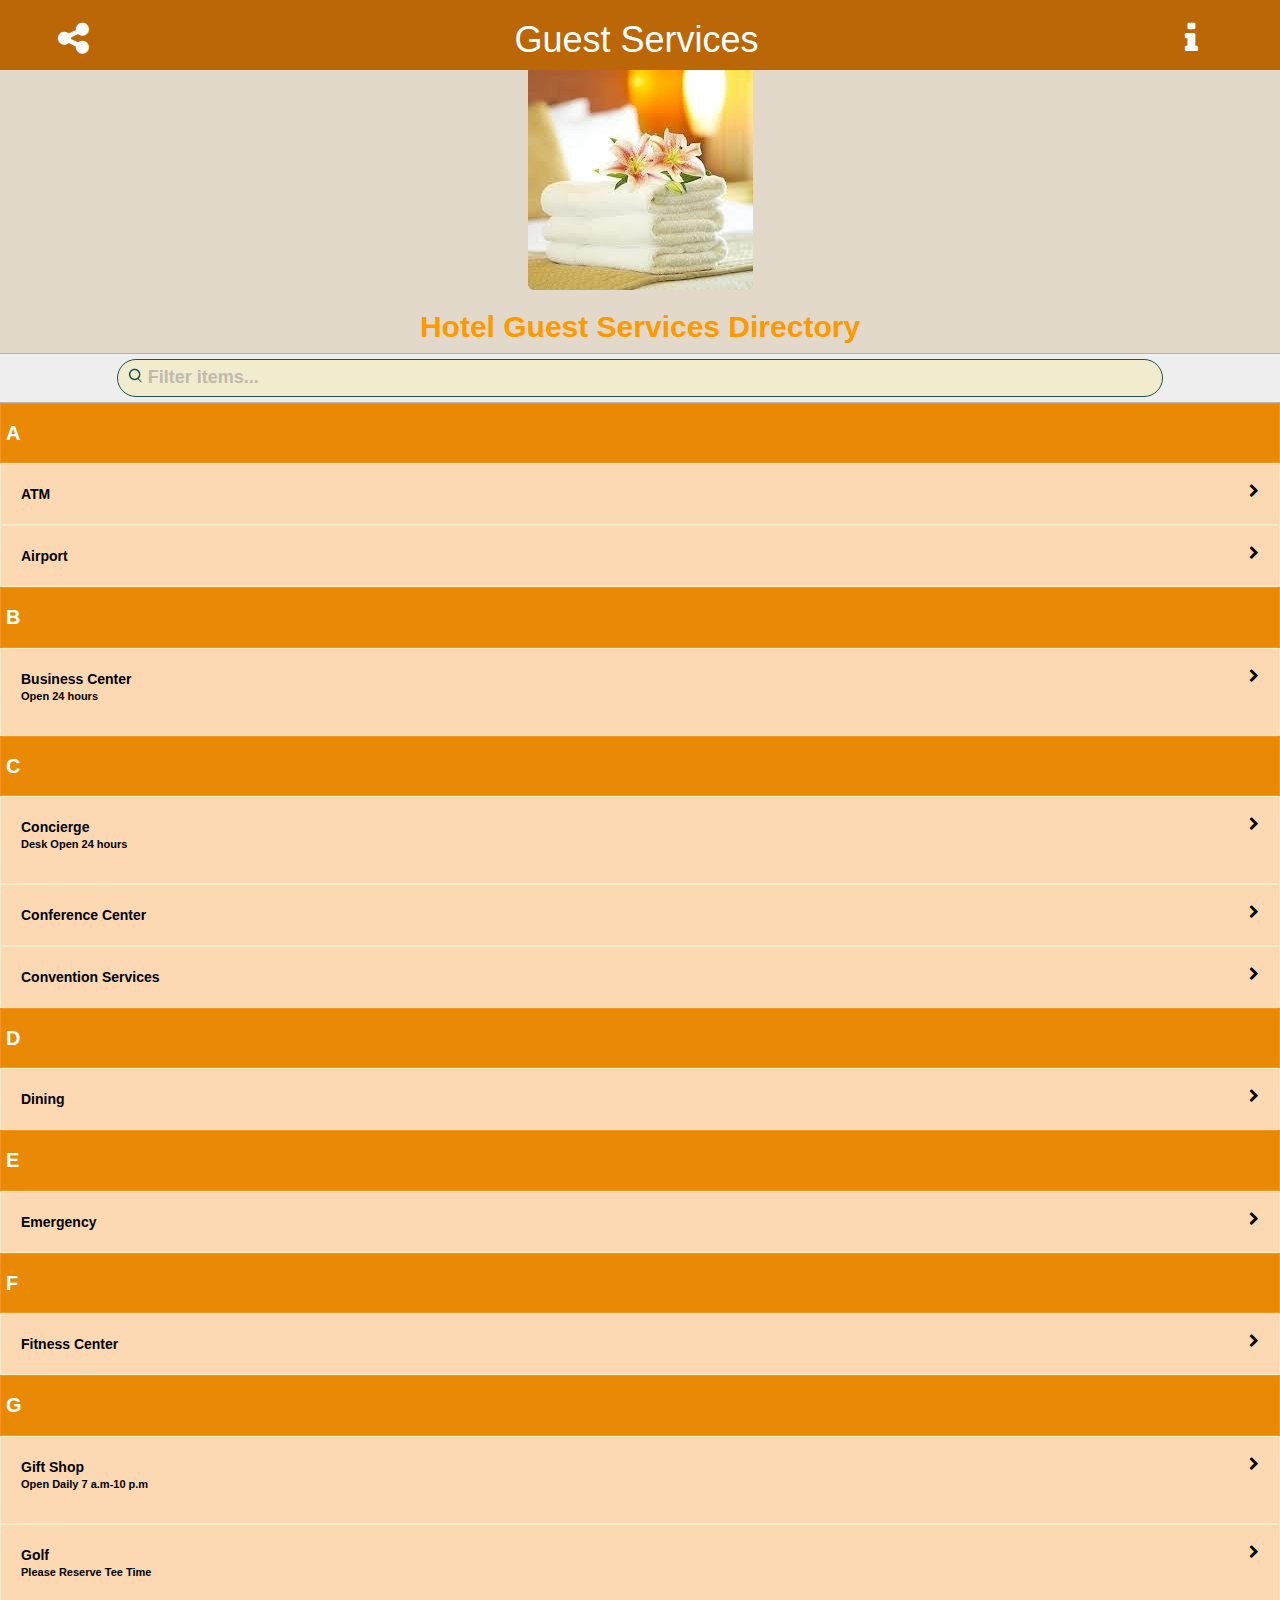
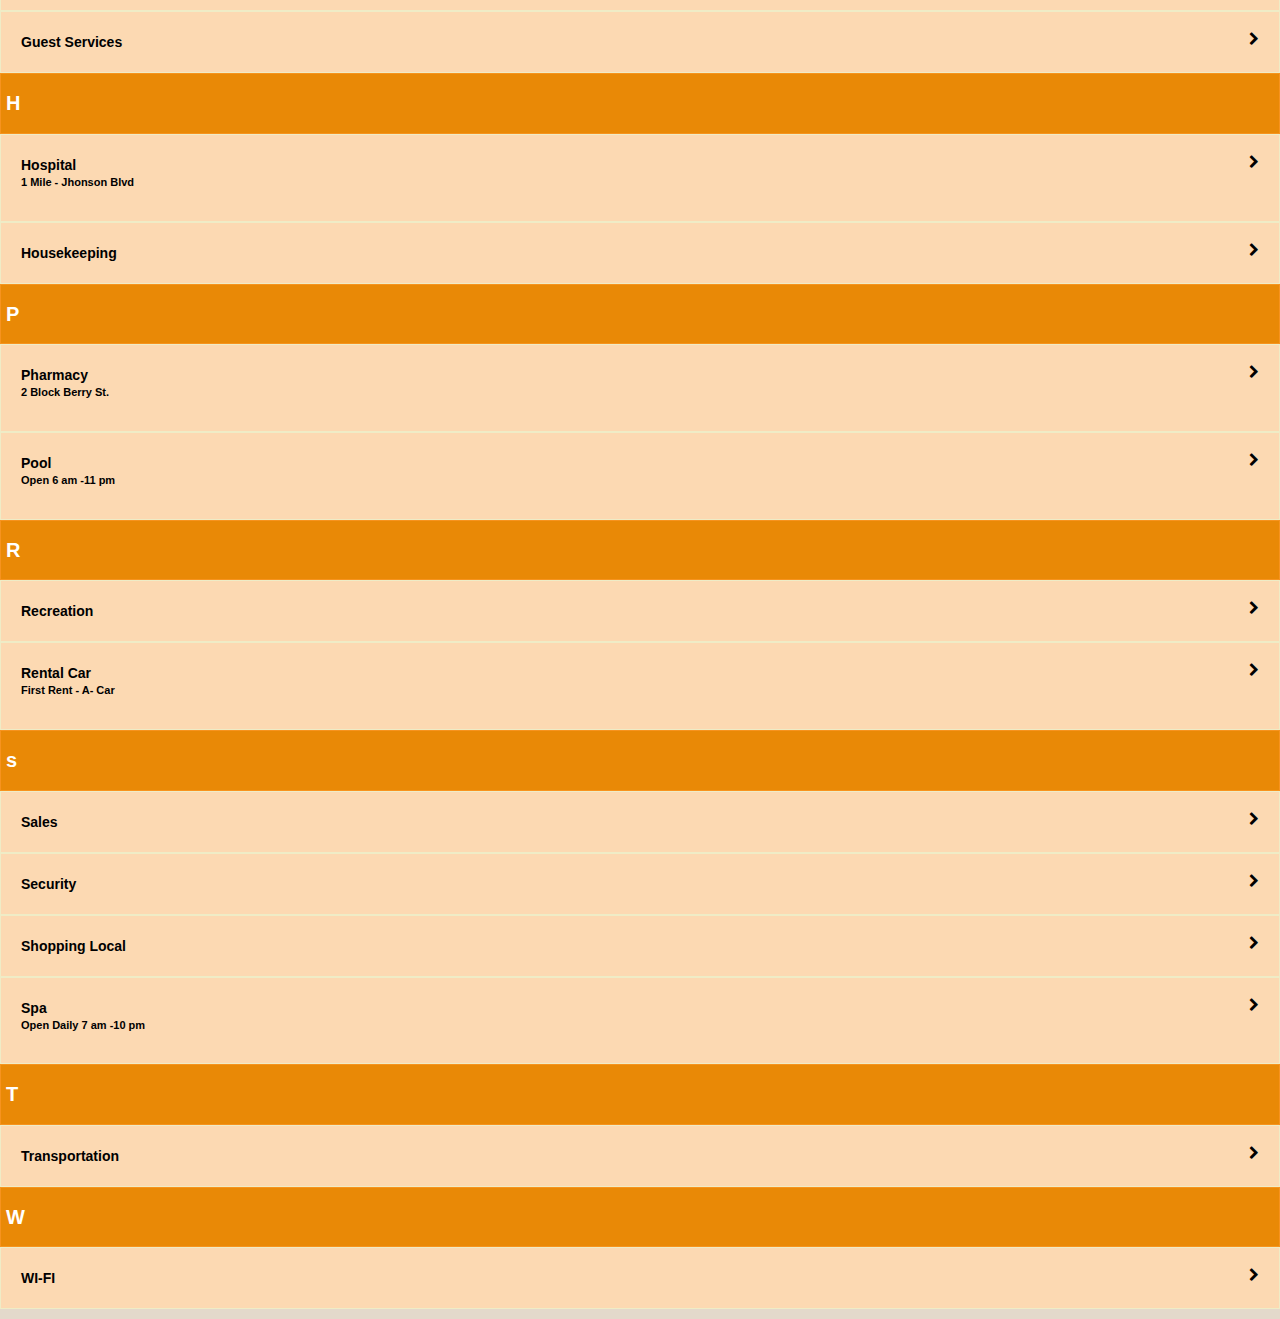
<file: index.html>
<!DOCTYPE html>
<html lang="en">
  <head>
    <meta charset="utf-8">
    <meta http-equiv="X-UA-Compatible" content="IE=edge">
    <meta name="viewport" content="width=device-width, initial-scale=1">
	<title>Phone App</title>

	 <link href="css/bootstrap.min.css" rel="stylesheet">
    <link rel="stylesheet" type="text/css" href="css/font-awesome.min.css">
    <link rel="stylesheet" href="http://yui.yahooapis.com/pure/0.6.0/pure-min.css">
    <link rel="stylesheet" type="text/css" href="css/styles.css">

</head>
<body>
<div class="section navbar-fixed-top headerBackground">
      <div class="container">
        <div class="row">
          <div class="col-md-12">
            <h1 class="text-center iconHover"><a  href="#"><i class="fa fa-share-alt pull-left"></i></a>Guest Services<a href="#"><i class="fa fa-info pull-right"></i></a></h1>
          </div>
        </div>
      </div>
    </div>
    <div class="section picImageSection">
      <div class="container">
        <div class="row">
          <div class="col-md-12">
            <img src="images/flower.jpg"
            class="center-block img-responsive img-rounded margin">
          </div>
        </div>
      </div>
    </div>
    <div class="section">
      <div class="container">
        <div class="row">
          <div class="col-md-12 text-center strongText">
            <h2><strong>Hotel Guest Services Directory</strong></h2>
          </div>
        </div>
      </div>
    </div>
    <div class="section">
      <div>
        <div class="row">
          <div class="col-md-12 text-center yourSearch">
            <form class="searchbox" action="">
              <input type="search" placeholder="Filter items...">
            </form>
          </div>
        </div>
      </div>
    </div>
    <div class="section">
      <div>
        <div class="row">
          <div class="col-md-12 listHoverEffects">
            <ul>
              <li class="mainStyleList">A</li>
              <a href="atm.html"><li class="normalListStyle" id="atm" >ATM<i class="fa fa-chevron-right pull-right"></i></li></a>
              <a href="airport.html"><li class="normalListStyle">Airport<i class="fa fa-chevron-right pull-right"></i></li></a>

              <li class="mainStyleList">B</li>
              <a href="#"><li class="normalListStyle">Business Center  <i class="fa fa-chevron-right pull-right"></i><p style="font-size:11px">Open 24 hours</p></li></a>
            
              <li class="mainStyleList">C</li>
              <a href="#"><li class="normalListStyle">Concierge<i class="fa fa-chevron-right pull-right"></i><p style="font-size:11px">Desk Open 24 hours</p></li></a>
              <a href="#"><li class="normalListStyle">Conference Center<i class="fa fa-chevron-right pull-right"></i></li></a>
              <a href="#"><li class="normalListStyle">Convention Services<i class="fa fa-chevron-right pull-right"></i></li></a>

              <li class="mainStyleList">D</li>
              <a href="#"><li class="normalListStyle">Dining<i class="fa fa-chevron-right pull-right"></i></li></a>
			 
			   <li class="mainStyleList">E</li>
              <a href="#"><li class="normalListStyle">Emergency<i class="fa fa-chevron-right pull-right"></i></li></a>
			   
			   <li class="mainStyleList">F</li>
              <a href="#"><li class="normalListStyle">Fitness Center<i class="fa fa-chevron-right pull-right"></i></li></a>
			 
			 <li class="mainStyleList">G</li>
              <a href="#"><li class="normalListStyle">Gift Shop<i class="fa fa-chevron-right pull-right"></i><p style="font-size:11px">Open Daily 7 a.m-10 p.m</p></li></a>
              <a href="#"><li class="normalListStyle"> Golf<i class="fa fa-chevron-right pull-right"></i><p style="font-size:11px">Please Reserve Tee Time</p></li></a>
              <a href="#"><li class="normalListStyle">Guest Services<i class="fa fa-chevron-right pull-right"></i></li></a>
             
			   <li class="mainStyleList">H</li>
              <a href="#"><li class="normalListStyle">Hospital<i class="fa fa-chevron-right pull-right"></i><p style="font-size:11px">1 Mile - Jhonson Blvd </p></li></a>
              <a href="#"><li class="normalListStyle">Housekeeping<i class="fa fa-chevron-right pull-right"></i></li></a>
              
			  <li class="mainStyleList">P</li>
              <a href="#"><li class="normalListStyle">Pharmacy<i class="fa fa-chevron-right pull-right"></i><p style="font-size:11px">2 Block Berry St.</p></li></a>
              <a href="#"><li class="normalListStyle">Pool<i class="fa fa-chevron-right pull-right"></i><p style="font-size:11px">Open 6 am -11 pm</p></li></a>
              
			  <li class="mainStyleList">R</li>
              <a href="#"><li class="normalListStyle">Recreation<i class="fa fa-chevron-right pull-right"></i></li></a>
              <a href="#"><li class="normalListStyle">Rental Car<i class="fa fa-chevron-right pull-right"></i><p style="font-size:11px">First Rent - A- Car</p></li></a>
            
			<li class="mainStyleList">s</li>
              <a href="#"><li class="normalListStyle">Sales<i class="fa fa-chevron-right pull-right"></i></li></a>
              <a href="#"><li class="normalListStyle">Security<i class="fa fa-chevron-right pull-right"></i></li></a>
              <a href="#"><li class="normalListStyle">Shopping Local<i class="fa fa-chevron-right pull-right"></i></li></a>
			  <a href="#"><li class="normalListStyle">Spa<i class="fa fa-chevron-right pull-right"></i><p style="font-size:11px">Open Daily 7 am -10 pm</p></li></a>

			  <li class="mainStyleList">T</li>
              <a href="#"><li class="normalListStyle">Transportation<i class="fa fa-chevron-right pull-right"></i></li></a>

			  <li class="mainStyleList">W</li>
              <a href="#"><li class="normalListStyle">WI-FI<i class="fa fa-chevron-right pull-right"></i></li></a>





            </ul>
            
          </div>
        </div>
      </div>
    </div>



	<!--<script src="http://code.jquery.com/jquery-1.11.0.min.js"></script>-->
    <script src="js/jquery-2.1.4.js"></script>
    <script type="text/javascript" src="js/bootstrap.min.js"></script>
    
     <script type="text/javascript" src="js/jquery-2.0.3.min.js"></script>
     <script src="http://www.parsecdn.com/js/parse-1.2.8.min.js"></script>
	 
</body>
</html>
</file>
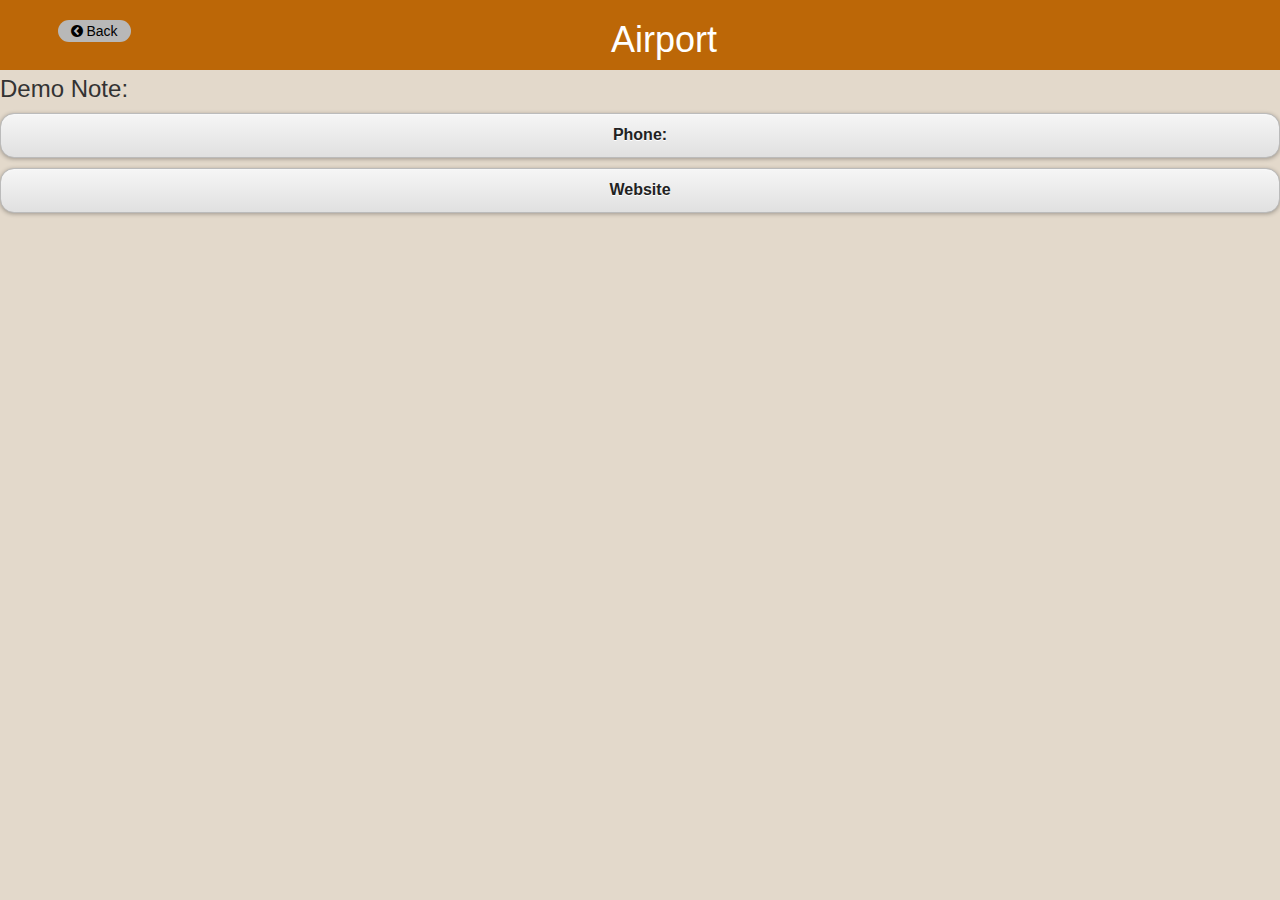
<file: airport.html>
<!DOCTYPE html>
<html lang="en">
  <head>
    <meta charset="utf-8">
    <meta http-equiv="X-UA-Compatible" content="IE=edge">
    <meta name="viewport" content="width=device-width, initial-scale=1">
	<title>Phone App</title>

	 <link href="css/bootstrap.min.css" rel="stylesheet">
    <link rel="stylesheet" type="text/css" href="css/font-awesome.min.css">
    <link rel="stylesheet" href="http://yui.yahooapis.com/pure/0.6.0/pure-min.css">
    <link rel="stylesheet" type="text/css" href="css/styles.css">
    <link rel="stylesheet" type="text/css" href="css/pumpkin.min.css">
	<link rel="stylesheet" type="text/css" href="css/jquery.mobile.min.css">
    <link rel="stylesheet" type="text/css" href="css/jqmapp.css"> 
</head>
<body onload="myFunction()">
<div class="section navbar-fixed-top headerBackground">
      <div class="container">
        <div class="row">
          <div class="col-md-12">
            <h1 class="text-center backIconHover"><a class="btn pull-left" href="index.html"><i class="fa fa-chevron-circle-left"></i> Back</a>Airport</h1>
          </div>
        </div>
      </div>
    </div>
   
    <div class="section">
      <div>
        <div class="row">
          <div class="col-md-12">
            <h3>Airport</h3>
			
			<img id="airportimg"  class="detail-image img-responsive img-rounded margin" >
			
            <h3>Demo Note:</h3>
            <p><div id="airportdesc"></div>

<!---You can insert detailed text on this page for instructions to and from the airport. 
class="center-block img-responsive img-rounded margin"
Suggest you email instructions to guests in advance of their arrival by attaching the QR code or link to your Hotel Guest Services Directory to the email.--></p>
<p>
   <a data-role="button" class="linkbutton ui-btn ui-shadow ui-btn-corner-all ui-btn-hover-c ui-btn-up-c" data-corners="true" data-shadow="true" data-iconshadow="true" data-wrapperels="span" data-theme="c" id="airportphone"><span class="ui-btn-inner ui-btn-corner-all"><span class="ui-btn-text" id="airportnum">Phone:
   
     </span></span></a>
   </p>
   <p>
      <a  data-role="button" class="linkbutton ui-btn ui-shadow ui-btn-corner-all ui-btn-hover-c ui-btn-up-c" target="_new" data-corners="true" data-shadow="true" data-iconshadow="true" data-wrapperels="span" data-theme="c" id="airportwebsite"><span class="ui-btn-inner ui-btn-corner-all"><span class="ui-btn-text" >
    Website</span></span></a>
   </p>
   
       
           
          </div>
        </div>
      </div>
    </div>




	<!--<script src="http://code.jquery.com/jquery-1.11.0.min.js"></script>-->
    <script src="js/jquery-2.1.4.js"></script>
    <script type="text/javascript" src="js/bootstrap.min.js"></script>
	<script src="http://www.parsecdn.com/js/parse-1.2.8.min.js"></script>
	 <script src="js/airport.js"></script>
	 
</body>
</html>
</file>
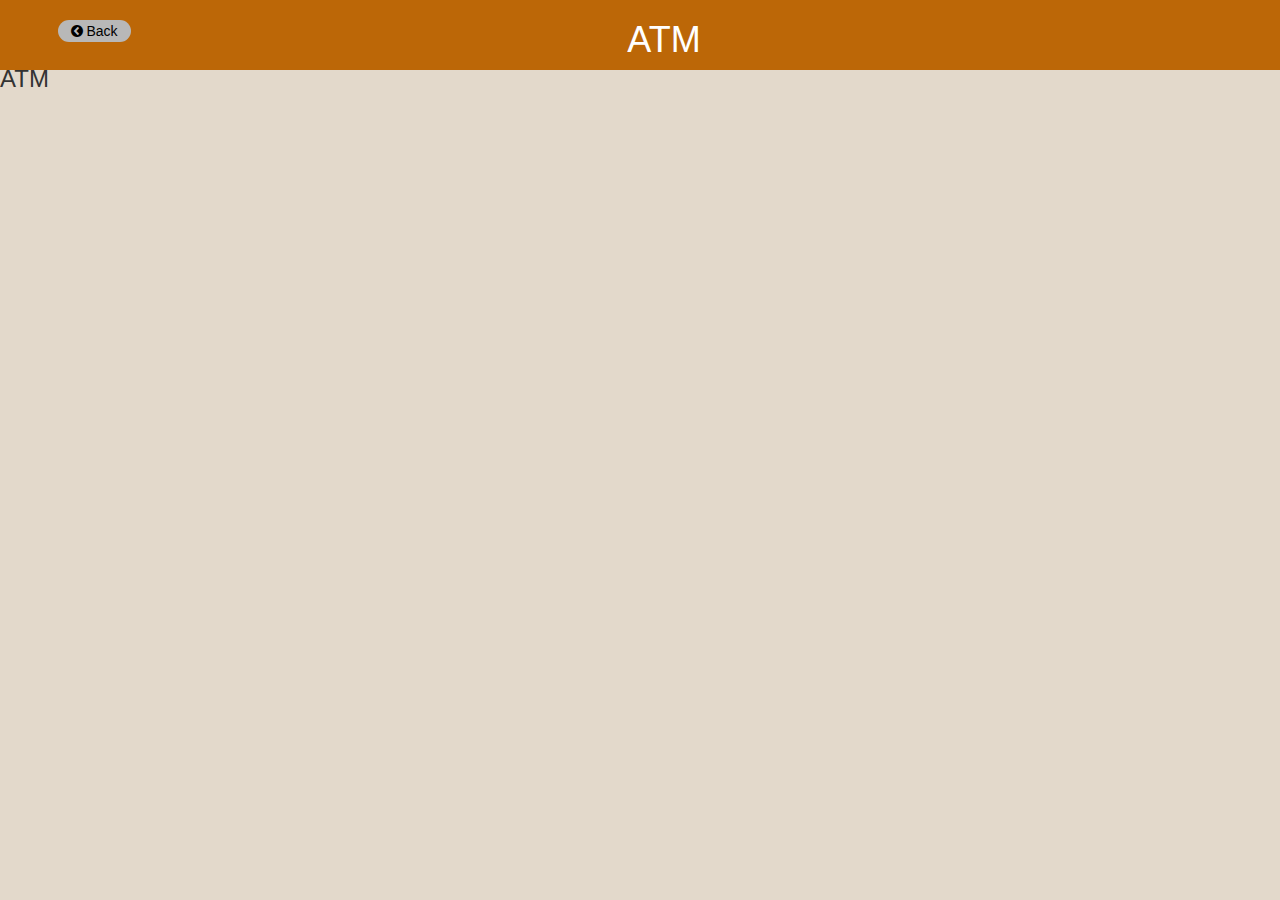
<file: atm.html>
<!DOCTYPE html>
<html lang="en">
  <head>
    <meta charset="utf-8">
    <meta http-equiv="X-UA-Compatible" content="IE=edge">
    <meta name="viewport" content="width=device-width, initial-scale=1">
	<title>Phone App</title>

	 <link href="css/bootstrap.min.css" rel="stylesheet">
    <link rel="stylesheet" type="text/css" href="css/font-awesome.min.css">
    <link rel="stylesheet" href="http://yui.yahooapis.com/pure/0.6.0/pure-min.css">
    <link rel="stylesheet" type="text/css" href="css/styles.css">

</head>
<body onload="myFunction()">
<div class="section navbar-fixed-top headerBackground">
      <div class="container">
        <div class="row">
          <div class="col-md-12">
            <h1 class="text-center backIconHover"><a class="btn pull-left" href="index.html"><i class="fa fa-chevron-circle-left"></i> Back</a>ATM</h1>
          </div>
        </div>
      </div>
    </div>
   
    <div class="section">
      <div>
        <div class="row">
          <div class="col-md-12">
           <p> <h3>ATM</h3></p>
           <!-- <p>There are two ATMs available:</p>-->
           <p><h3>ATM</h3><div id="atmdesc"></div>

<!--One in the main lobby of the Hotel by the Tour Desk and another in the Conference Center next to the Business Center.-->
                  </p>
           
          </div>
        </div>
      </div>
    </div>




	<!--<script src="http://code.jquery.com/jquery-1.11.0.min.js"></script>-->
    <script src="js/jquery-2.1.4.js"></script>
    <script type="text/javascript" src="js/bootstrap.min.js"></script>
      <script src="js/atm.js" type="text/javascript"></script>
    <script src="http://www.parsecdn.com/js/parse-1.2.8.min.js"></script>
	
</body>
</html>
</file>
<file: css/styles.css>
body{
  background-color: #e3d9cb;
  overflow-x:hidden;
}
.searchbox{
/*definint width of form element*/
   
/*centering the form element*/
    margin:0px auto;
}
input[type="search"]{
    padding:5px 0px 5px 30px;
    font-size:18px;
    color:#1f5350;
/*removing boder from search box*/
    border: 1px solid;
/*defining background image as a search symbol*/
    background-image:url("../images/download.png");
    background-repeat:no-repeat;
/*background-size*/
-webkit-background-size:15px 15px;
   -moz-background-size:15px 15px;
     -o-background-size:15px 15px;
        background-size:15px 15px;
/*positioning background image*/
    background-position:10px 8px;
/*changing background color form white*/
    background-color:#f1eccd;
    border-radius: 25px;
    width:80%;
}
/*now using placeholder property to change color of placholder text and making it consitent accross the browser by use of prefix*/
input[type="search"]::-webkit-input-placeholder{
    color:#bfbaae;
}
input[type="search"]:-moz-placeholder { /* Firefox 18- */
   color: #bfbaae;
}
input[type="search"]::-moz-placeholder {  /* Firefox 19+ */
   color: #bfbaae;
}
input[type="search"]:-ms-input-placeholder {  /* interner explorer*/
   color: #bfbaae;
}

/* List Styeles*/
ul{
  padding-left: 0;
}
ul li{
  list-style: none;
}
.mainStyleList{
  background-color: #e98906;
    border: 1px solid #f7931e;
  
  color: #ffffff;
  font-weight: bold;
  padding:15px 5px;
  font-size: 20px;
}
.normalListStyle{
 
  padding:20px;

  border: 1px solid  #efecc6;
  background: #fcd9b2;
  font-weight: bold;
  color: #000000;
}
a, a:visited,a:link,a:active, a:hover{
  text-decoration: none;
}
.yourSearch{
    border: 1px solid #B3B3B3;
  background: #eeeeee;
  color: #3E3E3E;
  font-weight: bold;
  padding: 5px 0;

}
.headerBackground{
  background-color: #bc6707;
  color:#fff;
  padding-right: 25px;
  font-size: 10px;
}
.picImageSection{
  margin-top: 65px;
}
.iconHover a{
  color:#fff;
}
.iconHover a:hover{
  color:#000;
}
.listHoverEffects a:hover .normalListStyle{
  background:#f5f3d0 !important;
}
.btn{
  padding:0 12px;
}
.backIconHover a{
  background-color: #b8b8b8;
  color:#000;
  border-radius: 25px;

}
.backIconHover a:hover{
  background-color: #d6d6d6;
}
.strongText{
  color:#ff9900;
}
</file>
<file: css/jqmapp.css>
/* basic app styling */
.apptext {
	margin-top: 1em;
	margin-bottom: 2em;
}

.list-subtitle {
	font-style: italic;
}

h1.detail-title {
	font-size: 1.25em;
	margin-top: .25em;
}

.detail-subtitle {
	font-style: italic;
	font-size: 1.1em;
}

.homeimage {
	display: block;
	max-width:290px;
	margin: auto;
}

.image2 {
	display: block;
	max-width:100%;
	margin: auto;
}

.detail-image {
	display: block;
	max-width:250px;
	max-height:250px;
	margin: auto;
}

#social-media {
	text-align: center;
}

.social-button {
	display: inline-block;
	margin: 7px;
}

.detail-title {
	font-weight: bold;
	font-size: 1.2em;
}


.detail-image {
	display: block;
	max-width:100%;
	margin: auto;
}

.detail-list {
	font-size: 0.9em;
}

.label {
	font-weight: bold;
	line-height: 1.5em;
}

.labelcell {
	text-align: right;
	padding-left: 0.5em;
	padding-right: 0.1em;
}

.qrimage {
	border-radius: 10px;
}

/* jQuery Mobile tweaks */

/* specific to Menu/Catalog */
.list-price {
	float: right;
	font-weight: bold;
	font-size: .8em;
}

.detail-price {
	text-align: right;
	font-weight: bold;
	font-size: 1.1em;
}

.list-subtitle {
	font-style: italic;
}

/* specific to Directories */
#directory-image {
	display: block;
}

/* the login page for private apps */
.loginmsg {
	font-weight: bold;
	color: #8c2d2d;
	text-align: center;
}

#logout {
	margin-top: 2em;
	margin-bottom: 1em;
	width: 50%;
	margin-left: auto;
	margin-right: auto;
}

.sharebutton {
	margin-top: 2em;
	margin-bottom: 1em;
	width: 66%;
	margin-left: auto;
	margin-right: auto;
	text-align: center;
}

.qrcode {
	text-align: center;	
}

#ocslink {
	margin-top: 2em;
	text-align: center;
	font-size: .75em;
	font-style: italic;
}

#ocslink a {
	text-decoration: none;
	font-weight: bold;
}

/* custom icons */
.ui-icon-share-email {
	background-image: url("images/email-jqm-icon.png");
	background-size: 18px 18px;
}

.ui-icon-twitter {
	background-image: url("images/twitter-jqm-icon.png");
	background-size: 18px 18px;
}

.ui-icon-facebook {
	background-image: url("images/facebook-jqm-icon.png");
	background-size: 18px 18px;
}

.ui-icon-sharethis {
	background-image: url("images/share-jqm-icon.png");
	background-size: 18px 18px;
}

/* mapimages */
.mapimg {
	-webkit-box-shadow: 3px 3px 8px 6px rgba(0,0,0,0.5);
	-moz-box-shadow: 3px 3px 8px 6px rgba(0,0,0,0.5);
	box-shadow: 3px 3px 8px 6px rgba(0,0,0,0.5);
}


/* eventapp */

.textbox {
	background: #FFF;
	border: 1px solid #CCC;
	-webkit-border-radius: 7px;
	-moz-border-radius: 7px;
	border-radius: 10px;
	padding: 6px 8px;
	moz-box-shadow: 0 1px 4px rgba(0,0,0,.3);
	-webkit-box-shadow: 0 1px 4px rgba(0, 0, 0, .3);
	box-shadow: 0 1px 4px rgba(0, 0, 0, .3);
	}

span.dlabel {
	font-weight: bold;
	}

.dsub {
	font-style: italic;
	}
	
.reseller-watermark {
	margin: auto;
	text-align: center;
	font-size: 0.5em;
	opacity: 0.33;
}
</file>
<file: css/pumpkin.min.css>
/*
* jQuery Mobile Framework 1.1.1 1981b3f5ec22675ae47df8f0bdf9622e7780e90e
* http://jquerymobile.com
*
* Copyright 2012 jQuery Foundation and other contributors
* Dual licensed under the MIT or GPL Version 2 licenses.
* http://jquery.org/license
*
*/.ui-bar-a{border:1px solid #bd6807 ;background:#bd6807 ;color:#ffffff ;font-weight:bold;text-shadow:0  1px  1px  #444444 ;background-image:-webkit-gradient(linear,left top,left bottom,from( #cf7207 ),to( #aa5d06 )); background-image:-webkit-linear-gradient( #cf7207,#aa5d06 ); background-image:   -moz-linear-gradient( #cf7207,#aa5d06 ); background-image:    -ms-linear-gradient( #cf7207,#aa5d06 ); background-image:     -o-linear-gradient( #cf7207,#aa5d06 ); background-image:        linear-gradient( #cf7207,#aa5d06 );}.ui-bar-a .ui-link-inherit{color:#ffffff ;}.ui-bar-a a.ui-link{color:#7cc4e7 ;font-weight:bold;}.ui-bar-a a.ui-link:visited{   color:#2489CE ;}.ui-bar-a a.ui-link:hover{color:#2489CE ;}.ui-bar-a a.ui-link:active{color:#2489CE ;}.ui-bar-a,.ui-bar-a input,.ui-bar-a select,.ui-bar-a textarea,.ui-bar-a button{font-family:Helvetica,Arial,sans-serif ;}.ui-body-a,.ui-overlay-a{border:1px solid #aaaaaa ;color:#333333 ;text-shadow:0  1px  0  #ffffff ;background:#f9f9f9 ;background-image:-webkit-gradient(linear,left top,left bottom,from( #f9f9f9 ),to( #eeeeee )); background-image:-webkit-linear-gradient( #f9f9f9,#eeeeee ); background-image:   -moz-linear-gradient( #f9f9f9,#eeeeee ); background-image:    -ms-linear-gradient( #f9f9f9,#eeeeee ); background-image:     -o-linear-gradient( #f9f9f9,#eeeeee ); background-image:        linear-gradient( #f9f9f9,#eeeeee );}.ui-overlay-a{background-image:none;border-width:0;}.ui-body-a,.ui-body-a input,.ui-body-a select,.ui-body-a textarea,.ui-body-a button{font-family:Helvetica,Arial,sans-serif ;}.ui-body-a .ui-link-inherit{color:#333333 ;}.ui-body-a .ui-link{color:#2489CE ;font-weight:bold;}.ui-body-a .ui-link:visited{   color:#2489CE ;}.ui-body-a .ui-link:hover{color:#2489CE ;}.ui-body-a .ui-link:active{color:#2489CE ;}.ui-btn-up-a{border:1px solid #cccccc ;background:#eeeeee ;font-weight:bold;color:#2F3E46 ;text-shadow:0  1px  0  #ffffff ;background-image:-webkit-gradient(linear,left top,left bottom,from( #ffffff ),to( #f1f1f1 )); background-image:-webkit-linear-gradient( #ffffff,#f1f1f1 ); background-image:   -moz-linear-gradient( #ffffff,#f1f1f1 ); background-image:    -ms-linear-gradient( #ffffff,#f1f1f1 ); background-image:     -o-linear-gradient( #ffffff,#f1f1f1 ); background-image:        linear-gradient( #ffffff,#f1f1f1 );}.ui-btn-up-a:visited,.ui-btn-up-a a.ui-link-inherit{color:#2F3E46 ;}.ui-btn-hover-a{border:1px solid #bbbbbb ;background:#dfdfdf ;font-weight:bold;color:#2F3E46 ;text-shadow:0  1px  0  #ffffff ;background-image:-webkit-gradient(linear,left top,left bottom,from( #f6f6f6 ),to( #e0e0e0 )); background-image:-webkit-linear-gradient( #f6f6f6,#e0e0e0 ); background-image:   -moz-linear-gradient( #f6f6f6,#e0e0e0 ); background-image:    -ms-linear-gradient( #f6f6f6,#e0e0e0 ); background-image:     -o-linear-gradient( #f6f6f6,#e0e0e0 ); background-image:        linear-gradient( #f6f6f6,#e0e0e0 );}.ui-btn-hover-a:visited,.ui-btn-hover-a:hover,.ui-btn-hover-a a.ui-link-inherit{color:#2F3E46 ;}.ui-btn-down-a{border:1px solid #bbbbbb ;background:#d6d6d6 ;font-weight:bold;color:#2F3E46 ;text-shadow:0  1px  0  #ffffff ;background-image:-webkit-gradient(linear,left top,left bottom,from( #d0d0d0 ),to( #dfdfdf )); background-image:-webkit-linear-gradient( #d0d0d0,#dfdfdf ); background-image:   -moz-linear-gradient( #d0d0d0,#dfdfdf ); background-image:    -ms-linear-gradient( #d0d0d0,#dfdfdf ); background-image:     -o-linear-gradient( #d0d0d0,#dfdfdf ); background-image:        linear-gradient( #d0d0d0,#dfdfdf );}.ui-btn-down-a:visited,.ui-btn-down-a:hover,.ui-btn-down-a a.ui-link-inherit{color:#2F3E46 ;}.ui-btn-up-a,.ui-btn-hover-a,.ui-btn-down-a{font-family:Helvetica,Arial,sans-serif ;text-decoration:none;}.ui-bar-b{border:1px solid #f7931e ;background:#f7931e ;color:#ffffff ;font-weight:bold;text-shadow:0  1px  1px  #444444 ;background-image:-webkit-gradient(linear,left top,left bottom,from( #FFa121 ),to( #de841b )); background-image:-webkit-linear-gradient( #FFa121,#de841b ); background-image:   -moz-linear-gradient( #FFa121,#de841b ); background-image:    -ms-linear-gradient( #FFa121,#de841b ); background-image:     -o-linear-gradient( #FFa121,#de841b ); background-image:        linear-gradient( #FFa121,#de841b );}.ui-bar-b .ui-link-inherit{color:#ffffff ;}.ui-bar-b a.ui-link{color:#7cc4e7 ;font-weight:bold;}.ui-bar-b a.ui-link:visited{   color:#2489CE ;}.ui-bar-b a.ui-link:hover{color:#2489CE ;}.ui-bar-b a.ui-link:active{color:#2489CE ;}.ui-bar-b,.ui-bar-b input,.ui-bar-b select,.ui-bar-b textarea,.ui-bar-b button{font-family:Helvetica,Arial,sans-serif ;}.ui-body-b,.ui-overlay-b{border:1px solid #aaaaaa ;color:#333333 ;text-shadow:0  1px  0  #ffffff ;background:#f9f9f9 ;background-image:-webkit-gradient(linear,left top,left bottom,from( #f9f9f9 ),to( #eeeeee )); background-image:-webkit-linear-gradient( #f9f9f9,#eeeeee ); background-image:   -moz-linear-gradient( #f9f9f9,#eeeeee ); background-image:    -ms-linear-gradient( #f9f9f9,#eeeeee ); background-image:     -o-linear-gradient( #f9f9f9,#eeeeee ); background-image:        linear-gradient( #f9f9f9,#eeeeee );}.ui-overlay-b{background-image:none;border-width:0;}.ui-body-b,.ui-body-b input,.ui-body-b select,.ui-body-b textarea,.ui-body-b button{font-family:Helvetica,Arial,sans-serif ;}.ui-body-b .ui-link-inherit{color:#333333 ;}.ui-body-b .ui-link{color:#2489CE ;font-weight:bold;}.ui-body-b .ui-link:visited{   color:#2489CE ;}.ui-body-b .ui-link:hover{color:#2489CE ;}.ui-body-b .ui-link:active{color:#2489CE ;}.ui-btn-up-b{border:1px solid #fde7e8 ;background:#fde7e8 ;font-weight:bold;color:#000000 ;text-shadow:0  1px  0  #eeeeee ;background-image:-webkit-gradient(linear,left top,left bottom,from( #FFfeFF ),to( #e3cfd0 )); background-image:-webkit-linear-gradient( #FFfeFF,#e3cfd0 ); background-image:   -moz-linear-gradient( #FFfeFF,#e3cfd0 ); background-image:    -ms-linear-gradient( #FFfeFF,#e3cfd0 ); background-image:     -o-linear-gradient( #FFfeFF,#e3cfd0 ); background-image:        linear-gradient( #FFfeFF,#e3cfd0 );}.ui-btn-up-b:visited,.ui-btn-up-b a.ui-link-inherit{color:#000000 ;}.ui-btn-hover-b{border:1px solid #FFFFFF ;background:#FFFFFF ;font-weight:bold;color:#000000 ;text-shadow:0  1px  0  #eeeeee ;background-image:-webkit-gradient(linear,left top,left bottom,from( #FFFFFF ),to( #e5e5e5 )); background-image:-webkit-linear-gradient( #FFFFFF,#e5e5e5 ); background-image:   -moz-linear-gradient( #FFFFFF,#e5e5e5 ); background-image:    -ms-linear-gradient( #FFFFFF,#e5e5e5 ); background-image:     -o-linear-gradient( #FFFFFF,#e5e5e5 ); background-image:        linear-gradient( #FFFFFF,#e5e5e5 );}.ui-btn-hover-b:visited,.ui-btn-hover-b:hover,.ui-btn-hover-b a.ui-link-inherit{color:#000000 ;}.ui-btn-down-b{border:1px solid #FFFFFF ;background:#FFFFFF ;font-weight:bold;color:#000000 ;text-shadow:0  1px  0  #eeeeee ;background-image:-webkit-gradient(linear,left top,left bottom,from( #e5e5e5 ),to( #FFFFFF )); background-image:-webkit-linear-gradient( #e5e5e5,#FFFFFF ); background-image:   -moz-linear-gradient( #e5e5e5,#FFFFFF ); background-image:    -ms-linear-gradient( #e5e5e5,#FFFFFF ); background-image:     -o-linear-gradient( #e5e5e5,#FFFFFF ); background-image:        linear-gradient( #e5e5e5,#FFFFFF );}.ui-btn-down-b:visited,.ui-btn-down-b:hover,.ui-btn-down-b a.ui-link-inherit{color:#000000 ;}.ui-btn-up-b,.ui-btn-hover-b,.ui-btn-down-b{font-family:Helvetica,Arial,sans-serif ;text-decoration:none;}.ui-bar-c{border:1px solid #B3B3B3 ;background:#eeeeee ;color:#3E3E3E ;font-weight:bold;text-shadow:0  1px  1px  #ffffff ;background-image:-webkit-gradient(linear,left top,left bottom,from( #f0f0f0 ),to( #dddddd )); background-image:-webkit-linear-gradient( #f0f0f0,#dddddd ); background-image:   -moz-linear-gradient( #f0f0f0,#dddddd ); background-image:    -ms-linear-gradient( #f0f0f0,#dddddd ); background-image:     -o-linear-gradient( #f0f0f0,#dddddd ); background-image:        linear-gradient( #f0f0f0,#dddddd );}.ui-bar-c .ui-link-inherit{color:#3E3E3E ;}.ui-bar-c a.ui-link{color:#7cc4e7 ;font-weight:bold;}.ui-bar-c a.ui-link:visited{   color:#2489CE ;}.ui-bar-c a.ui-link:hover{color:#2489CE ;}.ui-bar-c a.ui-link:active{color:#2489CE ;}.ui-bar-c,.ui-bar-c input,.ui-bar-c select,.ui-bar-c textarea,.ui-bar-c button{font-family:Helvetica,Arial,sans-serif ;}.ui-body-c,.ui-overlay-c{border:1px solid #878077 ;color:#000000 ;text-shadow:0  1px  0  #eeeeee ;background:#f7eada ;background-image:-webkit-gradient(linear,left top,left bottom,from( #FFFFef ),to( #ded2c4 )); background-image:-webkit-linear-gradient( #FFFFef,#ded2c4 ); background-image:   -moz-linear-gradient( #FFFFef,#ded2c4 ); background-image:    -ms-linear-gradient( #FFFFef,#ded2c4 ); background-image:     -o-linear-gradient( #FFFFef,#ded2c4 ); background-image:        linear-gradient( #FFFFef,#ded2c4 );}.ui-overlay-c{background-image:none;border-width:0;}.ui-body-c,.ui-body-c input,.ui-body-c select,.ui-body-c textarea,.ui-body-c button{font-family:Helvetica,Arial,sans-serif ;}.ui-body-c .ui-link-inherit{color:#000000 ;}.ui-body-c .ui-link{color:#2489CE ;font-weight:bold;}.ui-body-c .ui-link:visited{   color:#2489CE ;}.ui-body-c .ui-link:hover{color:#2489CE ;}.ui-body-c .ui-link:active{color:#2489CE ;}.ui-btn-up-c{border:1px solid #fcd9b2 ;background:#fcd9b2 ;font-weight:bold;color:#000000 ;text-shadow:0  1px  0  #eeeeee ;background-image:-webkit-gradient(linear,left top,left bottom,from( #FFeec3 ),to( #e2c3a0 )); background-image:-webkit-linear-gradient( #FFeec3,#e2c3a0 ); background-image:   -moz-linear-gradient( #FFeec3,#e2c3a0 ); background-image:    -ms-linear-gradient( #FFeec3,#e2c3a0 ); background-image:     -o-linear-gradient( #FFeec3,#e2c3a0 ); background-image:        linear-gradient( #FFeec3,#e2c3a0 );}.ui-btn-up-c:visited,.ui-btn-up-c a.ui-link-inherit{color:#000000 ;}.ui-btn-hover-c{border:1px solid #FFf9cc ;background:#FFf9cc ;font-weight:bold;color:#000000 ;text-shadow:0  1px  0  #eeeeee ;background-image:-webkit-gradient(linear,left top,left bottom,from( #FFFFe0 ),to( #e5e0b7 )); background-image:-webkit-linear-gradient( #FFFFe0,#e5e0b7 ); background-image:   -moz-linear-gradient( #FFFFe0,#e5e0b7 ); background-image:    -ms-linear-gradient( #FFFFe0,#e5e0b7 ); background-image:     -o-linear-gradient( #FFFFe0,#e5e0b7 ); background-image:        linear-gradient( #FFFFe0,#e5e0b7 );}.ui-btn-hover-c:visited,.ui-btn-hover-c:hover,.ui-btn-hover-c a.ui-link-inherit{color:#000000 ;}.ui-btn-down-c{border:1px solid #FFf9cc ;background:#FFf9cc ;font-weight:bold;color:#000000 ;text-shadow:0  1px  0  #eeeeee ;background-image:-webkit-gradient(linear,left top,left bottom,from( #e5e0b7 ),to( #FFFFe0 )); background-image:-webkit-linear-gradient( #e5e0b7,#FFFFe0 ); background-image:   -moz-linear-gradient( #e5e0b7,#FFFFe0 ); background-image:    -ms-linear-gradient( #e5e0b7,#FFFFe0 ); background-image:     -o-linear-gradient( #e5e0b7,#FFFFe0 ); background-image:        linear-gradient( #e5e0b7,#FFFFe0 );}.ui-btn-down-c:visited,.ui-btn-down-c:hover,.ui-btn-down-c a.ui-link-inherit{color:#000000 ;}.ui-btn-up-c,.ui-btn-hover-c,.ui-btn-down-c{font-family:Helvetica,Arial,sans-serif ;text-decoration:none;}a.ui-link-inherit{text-decoration:none !important;}.ui-btn-active{border:1px solid #bd6807 ;background:#bd6807 ;font-weight:bold;color:#ffffff ;cursor:pointer;text-shadow:0  1px  1px  #444444 ;text-decoration:none;background-image:-webkit-gradient(linear,left top,left bottom,from( #d77607 ),to( #a25906 )); background-image:-webkit-linear-gradient( #d77607,#a25906 ); background-image:   -moz-linear-gradient( #d77607,#a25906 ); background-image:    -ms-linear-gradient( #d77607,#a25906 ); background-image:     -o-linear-gradient( #d77607,#a25906 ); background-image:        linear-gradient( #d77607,#a25906 ); font-family:Helvetica,Arial,sans-serif ;}.ui-btn-active:visited,.ui-btn-active:hover,.ui-btn-active a.ui-link-inherit{color:#ffffff ;}.ui-btn-inner{border-top:1px solid #fff;border-color:rgba(255,255,255,.3);}.ui-corner-tl{-moz-border-radius-topleft:.6em ;-webkit-border-top-left-radius:.6em ;border-top-left-radius:.6em ;}.ui-corner-tr{-moz-border-radius-topright:.6em ;-webkit-border-top-right-radius:.6em ;border-top-right-radius:.6em ;}.ui-corner-bl{-moz-border-radius-bottomleft:.6em ;-webkit-border-bottom-left-radius:.6em ;border-bottom-left-radius:.6em ;}.ui-corner-br{-moz-border-radius-bottomright:.6em ;-webkit-border-bottom-right-radius:.6em ;border-bottom-right-radius:.6em ;}.ui-corner-top{-moz-border-radius-topleft:.6em ;-webkit-border-top-left-radius:.6em ;border-top-left-radius:.6em ;-moz-border-radius-topright:.6em ;-webkit-border-top-right-radius:.6em ;border-top-right-radius:.6em ;}.ui-corner-bottom{-moz-border-radius-bottomleft:.6em ;-webkit-border-bottom-left-radius:.6em ;border-bottom-left-radius:.6em ;-moz-border-radius-bottomright:.6em ;-webkit-border-bottom-right-radius:.6em ;border-bottom-right-radius:.6em ;}.ui-corner-right{-moz-border-radius-topright:.6em ;-webkit-border-top-right-radius:.6em ;border-top-right-radius:.6em ;-moz-border-radius-bottomright:.6em ;-webkit-border-bottom-right-radius:.6em ;border-bottom-right-radius:.6em ;}.ui-corner-left{-moz-border-radius-topleft:.6em ;-webkit-border-top-left-radius:.6em ;border-top-left-radius:.6em ;-moz-border-radius-bottomleft:.6em ;-webkit-border-bottom-left-radius:.6em ;border-bottom-left-radius:.6em ;}.ui-corner-all{-moz-border-radius:.6em ;-webkit-border-radius:.6em ;border-radius:.6em ;}.ui-corner-none{-moz-border-radius:   0;-webkit-border-radius:   0;border-radius:   0;}.ui-br{border-bottom:rgb(130,130,130);border-bottom:rgba(130,130,130,.3);border-bottom-width:1px;border-bottom-style:solid;}.ui-disabled{opacity:.3;}.ui-disabled,.ui-disabled a{cursor:default !important;pointer-events:none;}.ui-disabled .ui-btn-text{-ms-filter:"progid:DXImageTransform.Microsoft.Alpha(opacity=30)";filter:alpha(opacity=30);zoom:1;}.ui-icon,.ui-icon-searchfield:after{background:#666666 ;background:rgba(0,0,0,.4) ;background-image:url(images/icons-18-white.png) ;background-repeat:no-repeat;-moz-border-radius:9px;-webkit-border-radius:9px;border-radius:9px;}.ui-icon-alt{background:#fff;background:rgba(255,255,255,.3);background-image:url(images/icons-18-black.png);background-repeat:no-repeat;}@media only screen and (-webkit-min-device-pixel-ratio:1.5),      only screen and (min--moz-device-pixel-ratio:1.5),      only screen and (min-resolution:240dpi){.ui-icon-plus,.ui-icon-minus,.ui-icon-delete,.ui-icon-arrow-r,.ui-icon-arrow-l,.ui-icon-arrow-u,.ui-icon-arrow-d,.ui-icon-check,.ui-icon-gear,.ui-icon-refresh,.ui-icon-forward,.ui-icon-back,.ui-icon-grid,.ui-icon-star,.ui-icon-alert,.ui-icon-info,.ui-icon-home,.ui-icon-search,.ui-icon-searchfield:after,.ui-icon-checkbox-off,.ui-icon-checkbox-on,.ui-icon-radio-off,.ui-icon-radio-on{background-image:url(images/icons-36-white.png);-moz-background-size:776px 18px;-o-background-size:776px 18px;-webkit-background-size:776px 18px;background-size:776px 18px;}.ui-icon-alt{background-image:url(images/icons-36-black.png);}}.ui-icon-plus{background-position:-0 50%;}.ui-icon-minus{background-position:-36px 50%;}.ui-icon-delete{background-position:-72px 50%;}.ui-icon-arrow-r{background-position:-108px 50%;}.ui-icon-arrow-l{background-position:-144px 50%;}.ui-icon-arrow-u{background-position:-180px 50%;}.ui-icon-arrow-d{background-position:-216px 50%;}.ui-icon-check{background-position:-252px 50%;}.ui-icon-gear{background-position:-288px 50%;}.ui-icon-refresh{background-position:-324px 50%;}.ui-icon-forward{background-position:-360px 50%;}.ui-icon-back{background-position:-396px 50%;}.ui-icon-grid{background-position:-432px 50%;}.ui-icon-star{background-position:-468px 50%;}.ui-icon-alert{background-position:-504px 50%;}.ui-icon-info{background-position:-540px 50%;}.ui-icon-home{background-position:-576px 50%;}.ui-icon-search,.ui-icon-searchfield:after{background-position:-612px 50%;}.ui-icon-checkbox-off{background-position:-684px 50%;}.ui-icon-checkbox-on{background-position:-648px 50%;}.ui-icon-radio-off{background-position:-756px 50%;}.ui-icon-radio-on{background-position:-720px 50%;}.ui-checkbox .ui-icon{-moz-border-radius:3px;-webkit-border-radius:3px;border-radius:3px;}.ui-icon-checkbox-off,.ui-icon-radio-off{background-color:transparent;}.ui-checkbox-on .ui-icon,.ui-radio-on .ui-icon{background-color:#bd6807 ; }.ui-icon-loading{background:url(images/ajax-loader.gif);background-size:46px 46px;}.ui-btn-corner-tl{-moz-border-radius-topleft:1em ;-webkit-border-top-left-radius:1em ;border-top-left-radius:1em ;}.ui-btn-corner-tr{-moz-border-radius-topright:1em ;-webkit-border-top-right-radius:1em ;border-top-right-radius:1em ;}.ui-btn-corner-bl{-moz-border-radius-bottomleft:1em ;-webkit-border-bottom-left-radius:1em ;border-bottom-left-radius:1em ;}.ui-btn-corner-br{-moz-border-radius-bottomright:1em ;-webkit-border-bottom-right-radius:1em ;border-bottom-right-radius:1em ;}.ui-btn-corner-top{-moz-border-radius-topleft:1em ;-webkit-border-top-left-radius:1em ;border-top-left-radius:1em ;-moz-border-radius-topright:1em ;-webkit-border-top-right-radius:1em ;border-top-right-radius:1em ;}.ui-btn-corner-bottom{-moz-border-radius-bottomleft:1em ;-webkit-border-bottom-left-radius:1em ;border-bottom-left-radius:1em ;-moz-border-radius-bottomright:1em ;-webkit-border-bottom-right-radius:1em ;border-bottom-right-radius:1em ;}.ui-btn-corner-right{-moz-border-radius-topright:1em ;-webkit-border-top-right-radius:1em ;border-top-right-radius:1em ;-moz-border-radius-bottomright:1em ;-webkit-border-bottom-right-radius:1em ;border-bottom-right-radius:1em ;}.ui-btn-corner-left{-moz-border-radius-topleft:1em ;-webkit-border-top-left-radius:1em ;border-top-left-radius:1em ;-moz-border-radius-bottomleft:1em ;-webkit-border-bottom-left-radius:1em ;border-bottom-left-radius:1em ;}.ui-btn-corner-all{-moz-border-radius:1em ;-webkit-border-radius:1em ;border-radius:1em ;}.ui-corner-tl,.ui-corner-tr,.ui-corner-bl,.ui-corner-br,.ui-corner-top,.ui-corner-bottom,.ui-corner-right,.ui-corner-left,.ui-corner-all,.ui-btn-corner-tl,.ui-btn-corner-tr,.ui-btn-corner-bl,.ui-btn-corner-br,.ui-btn-corner-top,.ui-btn-corner-bottom,.ui-btn-corner-right,.ui-btn-corner-left,.ui-btn-corner-all{ -webkit-background-clip:padding-box;     -moz-background-clip:padding;          background-clip:padding-box;}.ui-overlay{background:#666;opacity:.5;filter:Alpha(Opacity=50);position:absolute;width:100%;height:100%;}.ui-overlay-shadow{-moz-box-shadow:0px 0px 12px rgba(0,0,0,.6);-webkit-box-shadow:0px 0px 12px rgba(0,0,0,.6);box-shadow:0px 0px 12px rgba(0,0,0,.6);}.ui-shadow{-moz-box-shadow:0px 1px 4px  rgba(0,0,0,.3) ;-webkit-box-shadow:0px 1px 4px  rgba(0,0,0,.3) ;box-shadow:0px 1px 4px  rgba(0,0,0,.3) ;}.ui-bar-a .ui-shadow,.ui-bar-b .ui-shadow,.ui-bar-c .ui-shadow {-moz-box-shadow:0px 1px 0 rgba(255,255,255,.3);-webkit-box-shadow:0px 1px 0 rgba(255,255,255,.3);box-shadow:0px 1px 0 rgba(255,255,255,.3);}.ui-shadow-inset{-moz-box-shadow:inset 0px 1px 4px rgba(0,0,0,.2);-webkit-box-shadow:inset 0px 1px 4px rgba(0,0,0,.2);box-shadow:inset 0px 1px 4px rgba(0,0,0,.2);}.ui-icon-shadow{-moz-box-shadow:0px 1px 0 rgba(255,255,255,.4) ;-webkit-box-shadow:0px 1px 0 rgba(255,255,255,.4) ;box-shadow:0px 1px 0 rgba(255,255,255,.4) ;}.ui-btn:focus,.ui-link-inherit:focus{outline:0;}.ui-btn.ui-focus{z-index:1;}.ui-focus,.ui-btn:focus{-moz-box-shadow:inset 0px 0px 3px #bd6807,0px 0px 9px #bd6807 ;-webkit-box-shadow:inset 0px 0px 3px #bd6807,0px 0px 9px #bd6807 ;box-shadow:inset 0px 0px 3px #bd6807,0px 0px 9px #bd6807 ;}.ui-input-text.ui-focus,.ui-input-search.ui-focus{-moz-box-shadow:0px 0px 12px #bd6807 ;-webkit-box-shadow:0px 0px 12px #bd6807 ;box-shadow:0px 0px 12px #bd6807 ;}.ui-mobile-nosupport-boxshadow *{-moz-box-shadow:none !important;-webkit-box-shadow:none !important;box-shadow:none !important;}.ui-mobile-nosupport-boxshadow .ui-focus,.ui-mobile-nosupport-boxshadow .ui-btn:focus,.ui-mobile-nosupport-boxshadow .ui-link-inherit:focus{outline-width:1px;outline-style:auto;}
</file>
